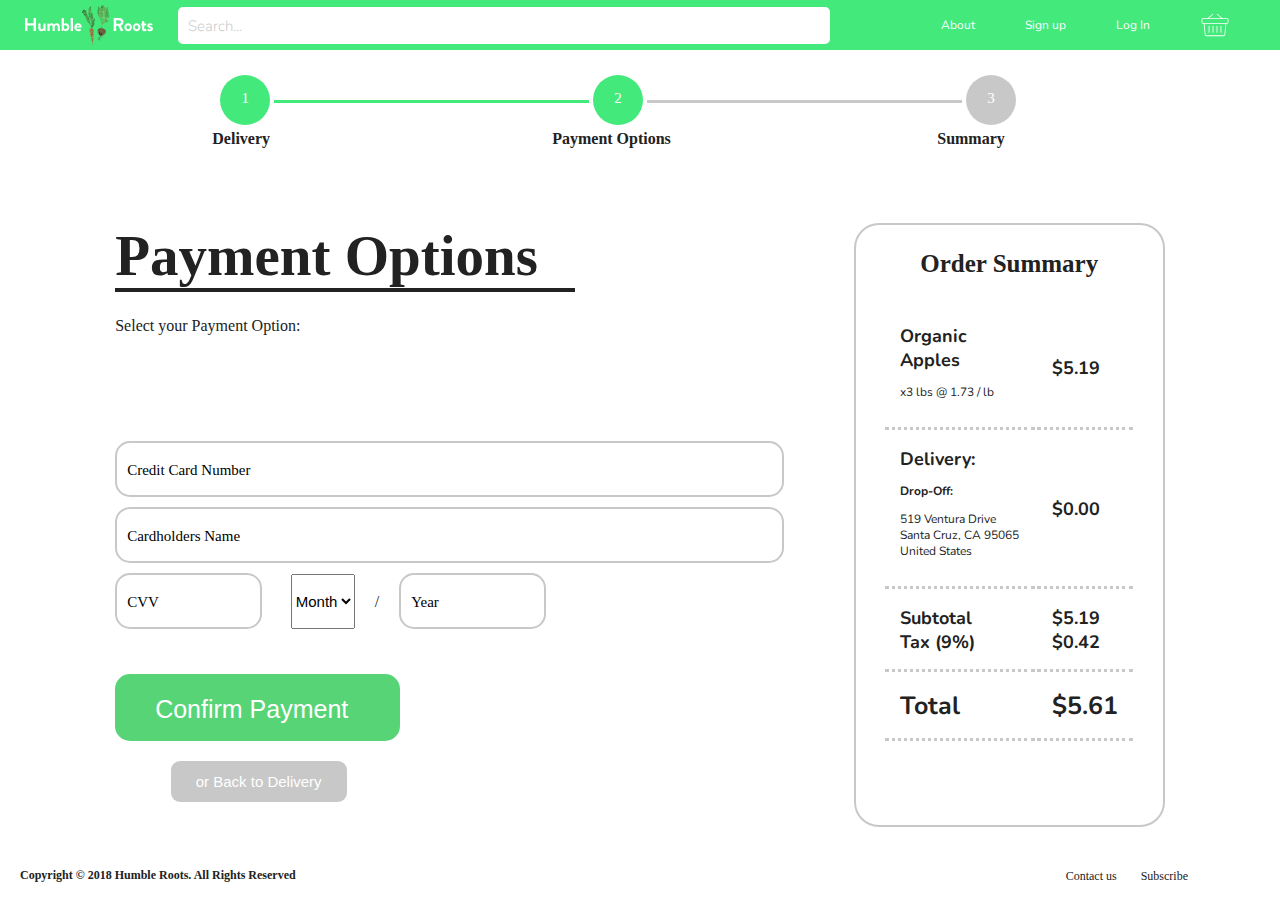
<file: pages/payment.html>
<!DOCTYPE HTML>
<html>

<head>
    <meta charset="utf-8">
    <link rel="stylesheet" href="https://use.fontawesome.com/releases/v5.0.9/css/all.css" integrity="sha384-5SOiIsAziJl6AWe0HWRKTXlfcSHKmYV4RBF18PPJ173Kzn7jzMyFuTtk8JA7QQG1" crossorigin="anonymous">
    <link href="main.css" type="text/css" rel="stylesheet">
    <script src="https://ajax.googleapis.com/ajax/libs/jquery/3.3.1/jquery.min.js"></script>
    <title>Humble Roots</title>

</head>

<!--Nav Bar Content-->

<body>

    <div id="nav_bar">
        <a href="../index.html"><img src="../icons/Clean%20Logo.svg" id="logo"></a>
        <input type="text" placeholder="Search..." id="nav_search">
        <ul>
            <li><a href="#">About</a></li>
            <li><a href="#">Sign up</a></li>
            <li><a href="#">Log In</a></li>
            <a href="basket.html"><img src="../icons/basket.svg" id="shopping_cart"></a>
        </ul>
    </div>


    <!--Top Content-->

    <div id="payment_content">

        <div class="breadcrumbs">
            <div class="circle" style="margin-left: 10%;">
                <p>1</p>
            </div>
            <div class="connector" style="background-color: #43E97B"></div>
            <div class="circle">
                <p>2</p>
            </div>
            <div class="connector"></div>
            <div class="circle" style="background-color: #C8C8C8;">
                <p>3</p>
            </div>
            <br>
            <h4 style="margin-left: 9.25%; margin-right: 26.5%;">Delivery</h4>
            <h4 style="margin-right: 25%;">Payment Options</h4>
            <h4 style="margin-right: 10%;">Summary</h4>
        </div>

        <div class="quick_summary">
            <h1>Order Summary</h1>
            <table>
                <tr>
                    <th></th>
                    <th></th>
                </tr>
                <tr>
                    <td>
                        <h2>Organic Apples</h2>
                        <p>x3 lbs @ 1.73 / lb</p>
                    </td>

                    <td>
                        <h2>$5.19</h2>
                    </td>
                </tr>
                <tr>
                    <td>
                        <h2>Delivery:</h2>
                        <p><strong>Drop-Off:</strong></p>
                        <p>519 Ventura Drive<br> Santa Cruz, CA 95065<br> United States</p>
                    </td>
                    <td>
                        <h2>$0.00</h2>
                    </td>
                </tr>
                <tr>
                    <td>
                        <h2>Subtotal</h2>
                        <h2>Tax (9%)</h2>
                    </td>

                    <td>
                        <h2>$5.19</h2>
                        <h2>$0.42</h2>
                    </td>
                </tr>
                <tr>
                    <td>
                        <h3>Total</h3>
                    </td>

                    <td>
                        <h3>$5.61</h3>
                    </td>
                </tr>

            </table>


        </div>

        <div class="payment_information">
            <h1 class="checkout_process_header">Payment Options </h1>
            <br>
            <p>Select your Payment Option:</p>
            <i class="fa fa-cc-mastercard"></i>
            <i class="fa fa-cc-visa"></i>
            <i class="fa fa-cc-discover"></i>
            <i class="fa fa-cc-amex"></i>
            <br>
            <br>
            <br>

            <input type="text" placeholder="Credit Card Number">
            <br>
            <input type="text" placeholder="Cardholders Name">
            <br>
            <input type="text" style="width: 20%" placeholder="CVV">
            <select>
    <option value="" disabled selected>Month</option>    
	<option value="1">1</option>
	<option value="2">2</option>
	<option value="3">3</option>
	<option value="4">4</option>
    <option value="5">5</option>
	<option value="6">6</option>
	<option value="7">7</option>
    <option value="8">8</option>
	<option value="9">9</option>
	<option value="10">10</option>
    <option value="11">11</option>
	<option value="12">12</option>
</select>/<input type="text" style="width: 20%; margin-left: 20px;" placeholder="Year">


            <button class="basket_link" onclick="location.href='summary.html';">Confirm Payment <i class="fa  fa-angle-double-right"></i></button> <br>
            <button class="continue_shopping" onclick="location.href='delivery.html';">or Back to Delivery</button>



        </div>


    </div>
    <!--Footer-->

    <div id="footer">
        <p>Copyright &copy; 2018 Humble Roots. All Rights Reserved</p>

        <ul>
            <li><a>Contact us</a></li>
            <li><a>Subscribe</a></li>
            <li><a><i class="fab fa-facebook-f"></i></a></li>
            <li><a><i class="fab fa-twitter"></i></a></li>
            <li><a><i class="fab fa-instagram"></i></a></li>
        </ul>

    </div>

</body>

</html>
</file>
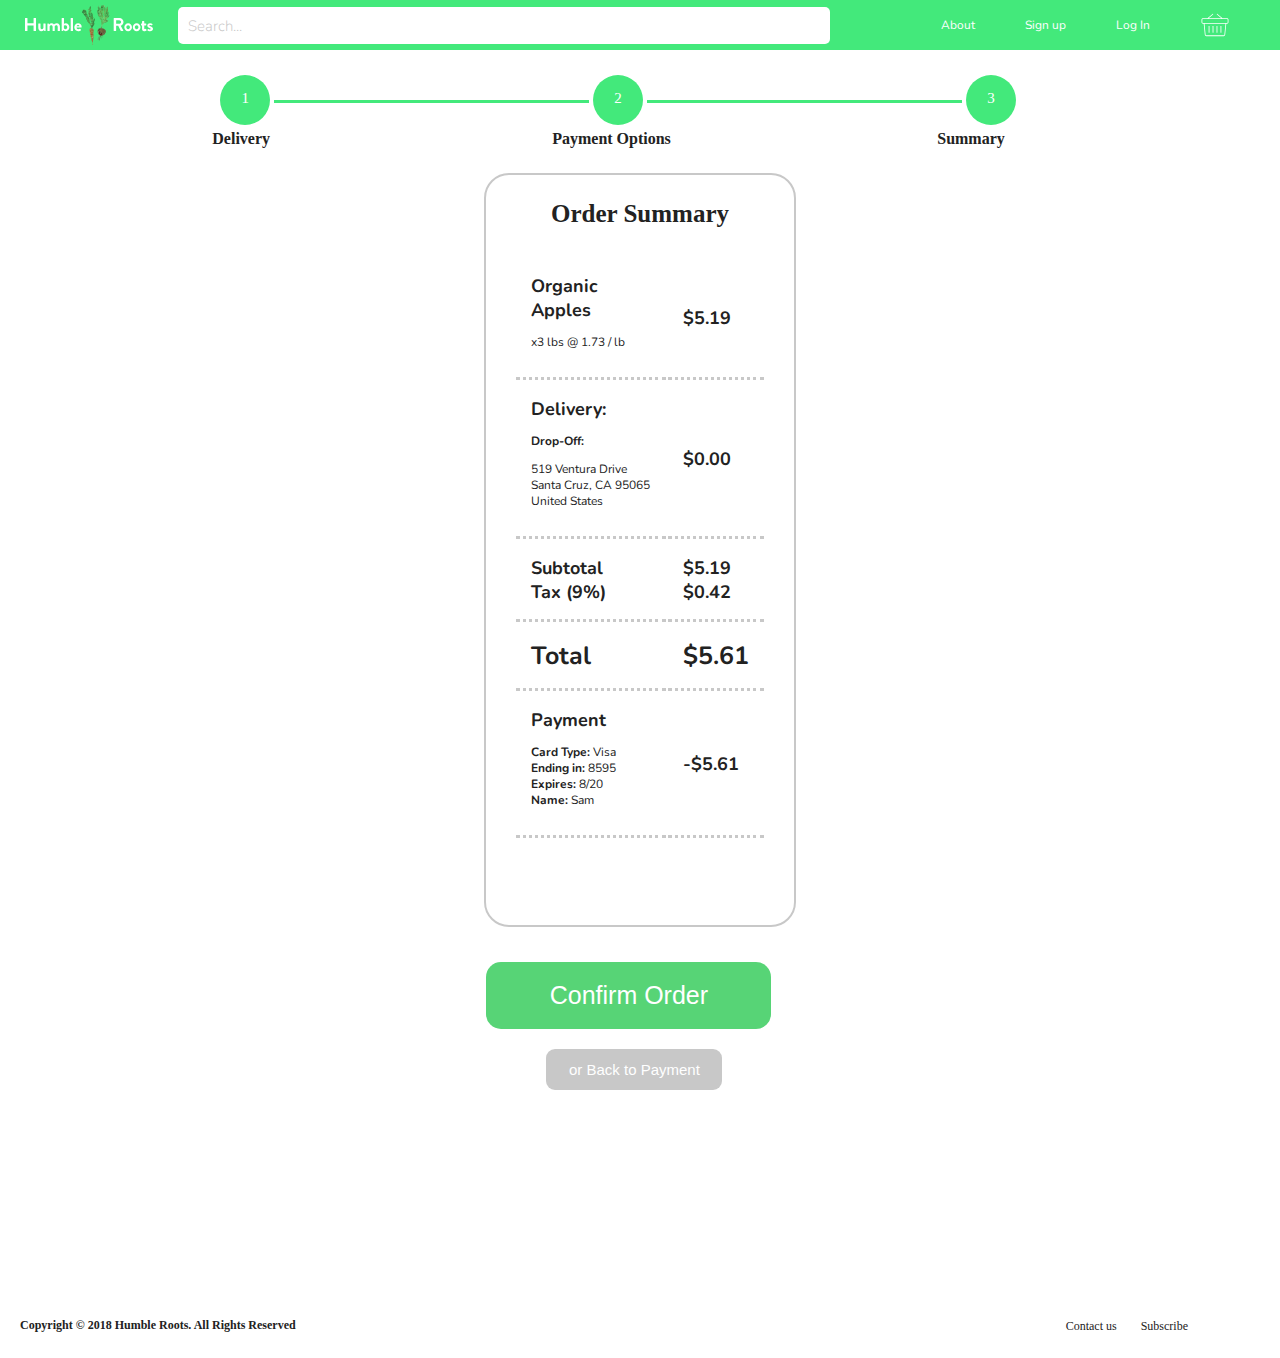
<file: pages/summary.html>
<!DOCTYPE HTML>
<html>

<head>
    <meta charset="utf-8">
    <link rel="stylesheet" href="https://use.fontawesome.com/releases/v5.0.9/css/all.css" integrity="sha384-5SOiIsAziJl6AWe0HWRKTXlfcSHKmYV4RBF18PPJ173Kzn7jzMyFuTtk8JA7QQG1" crossorigin="anonymous">
    <link href="main.css" type="text/css" rel="stylesheet">
    <script src="https://ajax.googleapis.com/ajax/libs/jquery/3.3.1/jquery.min.js"></script>
    <title>Humble Roots</title>

</head>

<!--Nav Bar Content-->

<body>

    <div id="nav_bar">
        <a href="../index.html"><img src="../icons/Clean%20Logo.svg" id="logo"></a>
        <input type="text" placeholder="Search..." id="nav_search">
        <ul>
            <li><a href="#">About</a></li>
            <li><a href="#">Sign up</a></li>
            <li><a href="#">Log In</a></li>
            <a href="basket.html"><img src="../icons/basket.svg" id="shopping_cart"></a>
        </ul>
    </div>


    <!--Top Content-->

    <div id="summary_content">

        <div class="breadcrumbs">
            <div class="circle" style="margin-left: 10%;">
                <p>1</p>
            </div>
            <div class="connector" style="background-color: #43E97B"></div>
            <div class="circle">
                <p>2</p>
            </div>
            <div class="connector" style="background-color: #43E97B"></div>
            <div class="circle" style="background-color: #43E97B">
                <p>3</p>
            </div>
            <br>
            <h4 style="margin-left: 9.25%; margin-right: 26.5%;">Delivery</h4>
            <h4 style="margin-right: 25%;">Payment Options</h4>
            <h4 style="margin-right: 10%;">Summary</h4>
        </div>

        <div class="quick_summary">
            <h1>Order Summary</h1>
            <table>
                <tr>
                    <th></th>
                    <th></th>
                </tr>
                <tr>
                    <td>
                        <h2>Organic Apples</h2>
                        <p>x3 lbs @ 1.73 / lb</p>
                    </td>

                    <td>
                        <h2>$5.19</h2>
                    </td>
                </tr>
                <tr>
                    <td>
                        <h2>Delivery:</h2>
                        <p><strong>Drop-Off:</strong></p>
                        <p>519 Ventura Drive<br> Santa Cruz, CA 95065<br> United States</p>
                    </td>
                    <td>
                        <h2>$0.00</h2>
                    </td>
                </tr>
                <tr>
                    <td>
                        <h2>Subtotal</h2>
                        <h2>Tax (9%)</h2>
                    </td>

                    <td>
                        <h2>$5.19</h2>
                        <h2>$0.42</h2>
                    </td>
                </tr>
                <tr>
                    <td>
                        <h3>Total</h3>
                    </td>

                    <td>
                        <h3>$5.61</h3>
                    </td>
                </tr>
                <tr>
                    <td>
                        <h2>Payment</h2>

                        <p><strong>Card Type:</strong> Visa<br>
                            <strong>Ending in:</strong> 8595<br>
                            <strong>Expires:</strong> 8/20<br>
                            <strong>Name:</strong> Sam
                        </p>
                    </td>
                    <td>
                        <h2>-$5.61</h2>
                    </td>
                </tr>


            </table>


        </div>

        <div class="checkout_buttons">
            <button class="basket_link" onclick="location.href='confirmed.html';">Confirm Order <i class="fa  fa-angle-double-right"></i></button> <br>
            <button class="continue_shopping" onclick="location.href='payment.html';">or Back to Payment</button>
        </div>


    </div>
    <!--Footer-->

    <div id="footer">
        <p>Copyright &copy; 2018 Humble Roots. All Rights Reserved</p>

        <ul>
            <li><a>Contact us</a></li>
            <li><a>Subscribe</a></li>
            <li><a><i class="fab fa-facebook-f"></i></a></li>
            <li><a><i class="fab fa-twitter"></i></a></li>
            <li><a><i class="fab fa-instagram"></i></a></li>
        </ul>

    </div>

</body>

</html>
</file>
<file: pages/main.css>
@import url('https://rsms.me/inter/inter-ui.css');

@import url('https://fonts.googleapis.com/css?family=Nunito:300,400,700');


#splash_content,
#wrapper {
    max-width: 688px;
}

#bottom_content,
#more_content {
    max-width: 890px;
}

body {
    font-family: "Inter UI";
    margin: 0 0 0 0;
    color: #222222;
}

/* Nav Bar*//* Nav Bar*//* Nav Bar*//* Nav Bar*//* Nav Bar*//* Nav Bar*//* Nav Bar*/

#nav_bar {
    height: 50px;
    background-color: #43e97b;
/*  background-color: #57D476; */
/*    background-image: linear-gradient(-20deg, #fc6076 0%, #ff9a44 100%); */
    margin-top: 0px;
    margin-right: 0px;
    position: absolute;
    top: 0;
    right: 0;
    left: 0;
    width: 100%;
    z-index: 100;
    overflow: hidden;
}


#nav_search {
    display: inline-block;
    height: 70%;
    width: 50%;
    margin-top: 7px;
    margin-left: 25px;
    font-size: 15px;
    border: 0px;
    padding-left: 10px;
    border-radius: 5px;
    font-family: "Nunito";
    
    
}

#nav_search:focus {
    outline: none;
	color: #222222;
    font-weight: 100px;
}

#logo {
    float: left;
    margin-top: 5px;
    margin-left: 25px;
    height: 40px;
}


#menu_icon{
    background: url(menu_icon.svg);
    display: hidden;
    width: 34px;
    height: 34px;
    
}


#nav_bar nav{
    float: right;
	
}

#nav_bar ul {
    list-style: none;
    float: right;
    margin-right: 0px;
    padding-left: 0px;
    margin-bottom: 0px;
    margin-top: 15px;
}

#nav_bar li {
    display: inline-block;
    margin-right: 50px;
    float: left;
}

#nav_bar li a {
    text-decoration: none;
    color: white;
    font-size: 12px;
    font-family: "Nunito";
    transition: 0.3s ease all !important;

}

#nav_bar li a:hover {
	border-bottom: 3px solid white; 
}

#shopping_cart {
    float: right;
    margin-right: 50px;
    margin-top: -5px;
    height: 30px;
}

/* VIDEO BANNER*//* VIDEO BANNER*//* VIDEO BANNER*//* VIDEO BANNER*//* VIDEO BANNER*/


/* this idea has since been abandoned, but will be resued by me for a future project. so disregard this portion.*/

#video_banner {
    margin-left: 0px;
    margin-top: 50px;
    height: 416px;
    background: rgba(0, 0, 0, 0.4);
    width: 100%;

}


#video_frame {
    position: absolute;
    top: 50px;
    width: 100%;
    height: 416px;
    margin-left: 0px;
    overflow: hidden;
    z-index: -99;

}


#video_frame img{
    width: 100%;
    height: 100%;
    margin-top: 0px;
    
}


#video {
    width: 100%;
    height: 150%;
    margin-top: -100px;
}


/* Splash Content*//* Splash Content*//* Splash Content*//* Splash Content*//* Splash Content*/

#splash_content {
    margin: 0 auto;
    margin-bottom: 100px;
    height: 416px;
}

#splash_header {
    position: absolute;
    top: 100px;
    width: 350px;
    font-size: 45px;
    color: white;
    font-family: 'Inter UI';

}

#wrapper {
    margin: 0 auto;
    position: absolute;
    top: 320px;
    width: 100%;
    height: 50px;
    padding: 5px;
    border-radius: 5px;
    background-color: white;
}



#icons{
    width: 1%;
    margin-left: 10px;
    color: rgb(200,200,200);
}


#search_produce {
    width: 37%;
    height: 50px;
    font-size: 20px;
    display: inline;
    border: 0px;
    background-color: rgba(0, 0, 0, 0);
    margin-left: 10px;
    font-weight: 250;
}

#divider{
    display: inline;
    color: #222222;
    font-size: 20px;
    font-weight: 100;
}


#search_location {
    width: 37%;
    height: 50px;
    font-size: 20px;
    display: inline;
    border: 0px;
    background-color: rgba(0, 0, 0, 0);
    margin-left: 15px;
    font-weight: 250;
}


::placeholder {
    color: rgb(200, 200, 200);
    font-weight: 250;
    
}

#search_location:focus,
#search_produce:focus {
    outline-width: 0;
    
}

#submit {
    float: right;
    width: 13%;
    height: 100%;
    background-color: #43e97b;
    font-family: "Inter UI";
    border-radius: 5px;
    border: 1px solid #43e97b;
    text-decoration: none;
    color: white;
    font-size: 14px;
    transition: 0.3s ease all !important;
}



#submit:hover {
    cursor: pointer;
    box-shadow: 0px 2px 4px 0px green;
}


/* Bottom Content*//* Bottom Content*//* Bottom Content*//* Bottom Content*//* Bottom Content*/
/* this portion was also abandoned.*/

#bottom_content {
    height: 30%;
    margin: 0 auto;
    margin-top: 20px;
    margin-bottom: 50px;
}


h1.bottom_header {
    font-size: 25px;
    color: #222222;
    margin: 0px 0px 0px 0px;
    
}

#underline{
    height: 3px;
    background-color: #222222;
    margin: 0px 0px 20px 0px;
    width: 25%;
    
}

/* Footer *//* Footer *//* Footer *//* Footer *//* Footer *//* Footer *//* Footer */

#footer {
    height: 58px;
    color: #222222;
    width: 100%;
    
}

#footer_border {
    background-color: #222222;
    height: 2px;
    width: 101.1%;
}

#footer ul {
    float: right;
    margin-right: 20px;
    
}

#footer li {
    font-weight: 100;
    text-decoration: none;
    font-size: 12px;
    display: inline-block;
    margin-left: 20px;
    padding-top: 0px;
}

#footer a:hover {
    cursor: pointer;
}

#footer p{
    font-weight: 700;
    text-decoration: none;
    font-size: 12px;
    display: inline-block;
    margin-left: 20px;
    margin-top: 18px;
    padding-top: 0px;
}


/* Single Item *//* Single Item *//* Single Item *//* Single Item *//* Single Item */


div.single_item {
    height: 259px;
    width: 200px;
    background-color: #222222;
    border-radius: 15px;
    margin-left: 0px;
    margin-right: 18px;
    transition: 0.3s ease all !important;
    margin-top: 10px;
    margin-bottom: 10px;
    display: inline-block;
}

div.single_item a{
    text-decoration: none;
}

div.single_item:hover{
    box-shadow: 0px 15px 15px 0px grey;
    cursor: pointer;
}

div.single_item img {
    height: 160px;
    width: 200px;
    border-top-right-radius: 15px;
    border-top-left-radius: 15px;
}


div.single_item ul li{
    display: inline-block;
    list-style: none;
}

p.product_name {
    color: white;
    font-size: 15px;
    margin: 15px 0px 0px 10px;
    text-decoration: none;
}

p.product_farm {
    width: 85px;
    color: white;
    font-size: 10px;
    margin: 0px 0px 0px 10px;
}

h3.product_price{
    margin: -38px 10px 0px 0px;
    color: white;
    font-size: 35px;
    float: right;
    text-decoration: none;
    width: 90px;
    
}

ul.tags {
    margin: 5px 0px 0px 10px;
    padding-left: 0px;
    width: 200px;
    display: inline-block;
}

#tag {
    margin: 0px 5px 0px 0px;
    font-size: 10px;
    width: 50px;
    height: 10px;
    padding: 2px 1px 5px 1px;
    border-radius: 5px;
    text-align: center;
}


li.organic_tag{
    background-image: linear-gradient(to right, #43e97b 0%, #38f9d7 100%);
    color: #222222;
}

li.vegan_tag {
    background-color: #FF9500;
/*    background-image: linear-gradient(to top, #4481eb 0%, #04befe 100%); */
    color: #222222;
}

li.pesticide_free{
    background-color: #FF3B30;
    color: white;
    text-decoration: line-through;
    
}

/* More Content *//* More Content *//* More Content *//* More Content *//* More Content */

#more_content {
	margin: 0 auto;
    margin-bottom: 100px;
    
}

#featured_farm {
    width: 100%;
    height: 400px;
}

#featured_farm_img{
    
    height: 100%;
    border-radius: 15px;
    display: inline-block;
    
    
}

#featured_farm_info {
    width: 55%;
    display: inline-block;
    float: right;
    border: 3px solid black;
    height: 100%;
    border-radius: 15px;
}

#featured_farm_info h3 {
    font-size: 50px;
    text-align: left;
}



/* Results Page *//* Results Page *//* Results Page *//* Results Page *//* Results Page *//* Results Page *//* Results Page *//* Results Page *//* Results Page *//* Results Page *//* Results Page *//* Results Page *//* Results Page *//* Results Page *//* Results Page *//* Results Page *//* Results Page *//* Results Page *//* Results Page *//* Results Page *//* Results Page */



/* Filters *//* Filters *//* Filters *//* Filters *//* Filters *//* Filters *//* Filters */


#filter_menu {
	width: 15%;
    height: 400px;
    margin-left: 25px;
    margin-top: 42px;
    background-color: white;
    border-right: 3px solid #c8c8c8;
    float: left;
    position: fixed;
}

#filter_menu h3{
    padding-top: 50px;
    margin-top: 0px;
    margin-left: 15px;
    font-size: 19px;
    font-weight: 100;
}

#price_filter h4 {
    margin-left: 15px;
    margin-bottom: 5px;
    font-size: 12px;
}

#ranges{
    margin-left: 15px;
}

#ranges input{
    width: 40px;
    height: 25px;
    display: inline-block;
    border-radius: 5px;
    border: 1.5px solid #222222;
    padding-left: 5px;
    background-color: white;
}

#ranges input:focus{
    color: #222222;
}

#ranges p{
    display: inline-block;
    font-size: 10px;
    font-weight: 100;
}


#rating_filter h4{
    margin-left: 15px;
    margin-bottom: 5px;
    font-size: 12px;
}

.rating span.star {
    font-family: 'FontAwesome';
    font-weight: normal;
    font-style: normal;
    display: inline-block;
}

.rating span.star:before {
    content: "\f006";
    padding-right: 5px;
    color: #222222;
}

.rating {
    unicode-bidi: bidi-override;
    direction: rtl;
    font-size: 15px;
    margin-left: 10px;
    width: 100px;
}

.rating > span {
  display: inline-block;
  position: relative;
  width: 15px;
}

.rating > span:hover:before,
.rating > span:hover ~ span:before {
   content: "\f005";
   position: relative;
   right: 0; 
   color: gold;
}

#tags_filter h4 {
    margin-left: 15px;
    margin-bottom: 5px;
    font-size: 12px;
}

#tags_filter ul{
    list-style: none;
    padding-left: 0px;
    margin-left: 15px;
    margin-top: 5px;
}

#tags_filter ul label {
    font-size: 10px;
    font-weight: 500;
}

/* Results *//* Results *//* Results *//* Results *//* Results *//* Results *//* Results */


#results_menu{
    width: 80%;
    height: 100%;
    float: right;
    margin-top: 42px;
    margin-right: 0px;
    border-bottom: 3px solid #c8c8c8;
    margin-bottom: 10px;
}

#results_menu h1{
    padding-top: 5px;
	margin-left: 25px;
    display: inline-block;
    font-size: 25px;
    font-weight: 500;
    border-bottom: 3px solid #222222;
}

div.dropdown{
    float: right;
    margin-top: 25px;
    margin-right: 50px;
}

div.dropdown label{
    font-size: 12px;
    font-weight: 100;
}

div.dropdown select {
    height: 25px;
    color: white;
    background-color: #222222;
}

#actual_results{
    width: 80%;
    height: 100%;
    background-color: white;
    float: right;
    margin-top: 0px;
    margin-right: 0px; 
    margin-bottom: 50px;    
}

#actual_results div.single_item{
    margin-left: 30px;
	margin-right: 0px;
}



/* Item View Page *//* Item View Page *//* Item View Page *//* Item View Page *//* Item View Page *//* Item View Page *//* Item View Page *//* Item View Page *//* Item View Page *//* Item View Page *//* Item View Page *//* Item View Page */


#item_view {
    height: 460px;
    width: 100%;
    background-color: #222222;
    margin-top: 50px;
}

div.item_image {
    float: left;
    height: 460px;
    width: 61.8%;
    border-bottom: 1px solid #222222;
}

div.item_information {
    float: right;
    background-color: white;
    border-bottom: 1px solid #222222;
    height: 460px;
    width: 38.2%;
}

div.item_information h1{
    font-size: 41px;
    font-family: "Nunito";
    font-weight: 900;
    margin-bottom: 0px;
    margin-left: 50px;
}

div.item_information p{
    font-size: 15px;
    font-family: "Nunito";
    font-weight: 100;
    margin-top: 5px;
    margin-bottom: 0px;
    margin-left: 50px;
}

div.item_price {
    margin-top: 0px;
    margin-left: 50px;
    font-family: "Nunito";    
    margin-bottom: 5px;
}


div.item_price h3{
    display: inline-block;
    margin-right: 10px;
    font-weight: 900;
    margin-bottom: 0px;

}

div.item_price h2{
    display: inline-block;
    font-size: 30px;
    font-weight: 900;
    margin-bottom: 0px;

}

div.item_price p{
    margin-left: 5px;
    display: inline-block;
    margin-bottom: 0px;

}

div.item_review{
    margin-left: 50px;
    font-family: "Nunito"
}

div.delivery_tag {
    margin-left: 50px;
    width: 150px;
}

div.delivery_tag p{
    margin-left: 0px;
    display: inline-block;
    margin-top: 0px;
}

#shipping_tag {
    display: inline-block;
}

#shipping_tag h4{
    border-radius: 8px;
    padding-top: 5px;
    font-family: "nunito";
    font-size: 10px;
    font-weight: 900;
    text-align: center;
    height: 20px;
    width: 40px;
    color: white;
    background-color: #04befe;
}

#add_to_cart {
    font-size: 25px;
    margin-top: 100px;
    margin-left: 90px;
    width: 285px;
    height: 67px;
    border-radius: 15px;
    border: none;
    color: white;
    background-color: rgb(255,59,48);
    transition: 0.3s ease all !important;
    
}

#add_to_cart:hover {
    cursor: pointer;
    box-shadow: 0px 5px 2px 0px #8A211C;
}

#add_to_cart:focus {
    outline: none;   
}


/* Success Page *//* Success Page *//* Success Page *//* Success Page *//* Success Page *//* Success Page *//* Success Page *//* Success Page *//* Success Page *//* Success Page *//* Success Page *//* Success Page *//* Success Page *//* Success Page *//* Success Page *//* Success Page *//* Success Page *//* Success Page */


#success_banner {
    height: 263px;
    width: 100%;
    margin-top: 50px;
}

h1.action_success {
    font-size: 92px;
    margin-left: 100px;
    padding-top: 50px;
    margin-top: 0px;
    margin-bottom: 0px;
    
}

p.action_description {
    font-size: 21px; 
    margin-left: 100px;
    margin-top: 0px;
    margin-bottom: 0px;
    font-weight: 100;
    font-family: "Nunito";
}


#action_options {
    float: right;
    margin-top: -120px;
    margin-right: 150px;
    width: 285px;
    height: 150px;
}

button.basket_link,
#basket button.proceed_checkout{
    font-size: 25px;
    margin-top: 10px;
    margin-left: 0px;
    width: 285px;
    height: 67px;
    border-radius: 15px;
    border: none;
    color: white;
    background-color: #57D476;
    transition: 0.3s ease all !important;
    
    
}

button.continue_shopping {
    font-size: 15px;
    margin-top: 20px;
    margin-left: 60px;
    width: 176px;
    height: 41px;
    border-radius: 9px;
    border: none;
    color: white;
    background-color: rgb(200,200,200);
    transition: 0.3s ease all !important;
    
}

button.basket_link:hover,
#basket button.proceed_checkout:hover {
    cursor: pointer;
    box-shadow: 0px 5px 2px 0px #398D4E;
}

button.continue_shopping:hover {
    cursor: pointer;
    box-shadow: 0px 5px 2px 0px grey;
}


/* Basket *//* Basket *//* Basket *//* Basket *//* Basket *//* Basket *//* Basket *//* Basket *//* Basket *//* Basket *//* Basket *//* Basket *//* Basket *//* Basket *//* Basket *//* Basket *//* Basket *//* Basket *//* Basket *//* Basket *//* Basket *//* Basket *//* Basket *//* Basket *//* Basket *//* Basket *//* Basket */


#basket{
    margin-top: 50px;
    height: 426px;
    background-color: white;
}

h1.basket_banner {
    width: 330px;
    margin-top: 0px;
    margin-left: 10%;
    margin-bottom: 25px;
    font-size: 57px;
    padding-top: 50px;
    padding-left: 0px;
    border-bottom: 3px dotted #222222;
}


#tally {
    max-width: 1024px;
    margin: 0 auto;
    width: 80%;
}

#tally tr {
    text-align: left;
    font-size: 19px;
}

#tally th, #tally  td {
    border-bottom: 3px solid #222222;
}

td{
    padding: 15px;
}

td.item{
    width: 61%;

}

td.item img{
    display: inline-block;
    float: left;
    margin-left: 0px;
    margin-right: 0px;
    border: none;
    border-radius: 20px;
    
    
}

td.item h1{
    display: inline-block;
    float: left; 
    margin-top: 0px;
    margin-bottom: 0px;
    margin-left: 10px;
    font-family: "nunito";
    font-size: 31px;
    
}

td.item p{
    display: inline-block;
    float: left;
    margin-top: 0px;
    margin-bottom: 0px;
    margin-left: 10px;
    font-family: "nunito";
    font-size: 12px;
    
}

td div.item_review {
    float: left;
    margin-left: 10px;
    font-size: 12px;
}

td ul.tags{
    margin-top: 0px;
    
}

td #tag {
    display: inline-block;
}


td.quantity {
    width: 24%;
    transition: 0.3s ease all !important;
}


td.quantity input{
    height: 20px;
    width: 50px;
    margin-top: 0px;
    display: inline-block;
}


td.price {
    width: 15%;    
    transition: 0.3s ease all !important;
}

td.price h1{
    display: inline-block;
    font-family: "Nunito";
    font-weight: 900;
    font-size: 31px;
    margin-top: 0px;
    margin-bottom: 0px;

}

td.price p{
    display: inline-block;
    font-family: "Nunito";
    font-weight: 900;
    font-size: 12px;
    margin-top: 0px;
    margin-bottom: 0px;
    margin-left: 10px;

}

div.subtotal {
    float: right;
    margin-top: 20px;
    margin-right: 10%;
    width: 200px;
}

div.subtotal h1{
    display: inline-block;
    margin-top: 0px;
    margin-bottom: 0px;
    font-size: 25px;
}

div.subtotal p{
    display: inline-block;
    margin-top: 0px;
    margin-bottom: 0px;
    margin-left: 20px;
    font-size: 19px;
}

#basket button.proceed_checkout {
    float: right;
    margin-right: 10%;
    margin-top: 5px;
    font-size: 15px;
    height: 57px;
    width: 210px;
}


/* Delivery Options *//* Delivery Options *//* Delivery Options *//* Delivery Options *//* Delivery Options *//* Delivery Options *//* Delivery Options *//* Delivery Options *//* Delivery Options *//* Delivery Options */


#delivery_body {
    margin-top: 50px;
    height: 1000px;
    margin-top: 50px;
    margin-bottom: 50px;
}

#delivery_content{
    float: left;
    margin-left: 9%;
}

h1.checkout_process_header{
    font-size: 57px;
    margin-top: 50px;
    margin-bottom: 25px;
    display: inline-block;
    width: 460px;
    border-bottom: 4px solid #222222;
}


div.delivery_option{
    margin-top: 25px;
    margin-bottom: 0px;
    width: 400px;
}


p.delivery_option{
    font-size: 31px;
    display: inline-block;
    margin-top: 0px;
    margin-left: 15px;
    margin-bottom: 0px;
    font-weight: 900;
}


p.delivery_estimate {
    display: inline-block;
    font-size: 19px;
    margin-top: 0px;
    margin-left: 32px;
    margin-bottom: 0px;
    font-family: "nunito";
    font-weight: 100;
}

p.time_estimate{
    display: inline-block;
    font-size: 19px;
    margin-left: 5px;
    margin-top: 0px;
    margin-bottom: 0px;
    color: #57D476;
    font-family: "nunito";
    font-weight: 900;
}


#map{
    height: 415px;
    width: 38%;
    margin-top: 50px;
    float: right;
    display: inline-block;
    border-radius: 25px;
    margin-right: 9%;
}


#delivery_content #action_options {
    margin-top: 25px;
    margin-right: 0px;
    float: left;
	
}

#delivery_content button.continue_shopping {
        margin-left: 19%;
}

div.breadcrumbs {
    max-width: 82%;
    margin: 0 auto;
    padding-top: 25px;
    margin-bottom: 25px;
}


div.circle {
    display: inline-block;
    width: 50px;
    height: 50px;
    background-color: #43E97B;
    border-radius: 25px;
    text-align: center;
}

div.connector{
    height: 3px;
    background-color: #C8C8C8;
    width: 30%;
    display: inline-block;
}

div.circle p{
    height: 30px;
    margin-top: 0px;
    margin-bottom: 0px;
    padding-top: 15px;
    padding-bottom: 0px;
    color: white;
    font-size: 15px;
}

div.circle label {
    text-align: center;
}

div.breadcrumbs h4{
    margin-top: 5px;
    margin-bottom: 0px;
    display: inline-block;
}

#delivery_address{
    width: 500px;
    margin-top: 50px;
    display: none;
    transition: 0.3s ease all !important;
    
}


#delivery_address label{
    font-weight: 100;
}

#delivery_address input{
    height: 20px;
    width: 90%;
    margin-bottom: 10px;
    font-size: 12px;
    border: 1px solid #c8c8c8;
    padding-left: 5px;
    border-radius: 5px;
    font-family: "Nunito";
}

#delivery_address select{
    width: 150px;
    height: 25px;
}


/* Payment Information *//* Payment Information *//* Payment Information *//* Payment Information *//* Payment Information *//* Payment Information *//* Payment Information *//* Payment Information *//* Payment Information */


#payment_content{
    margin-top: 50px;
    height: 800px;
}

div.payment_information{
    width: 51%;
    height: 70%;
    margin-left: 9%;
}

div.payment_information p{
    margin-bottom: 5px;
    margin-top: 0px;
}

div.payment_information i{
    font-family: "fontawesome";
    font-size: 57px;
    font-weight: 100;
    margin-right: 12px;
}

div.payment_information input{
    margin-bottom: 10px;
    height: 50px;
    width: 100%;
    border: 2px solid #c8c8c8;
    border-radius: 15px;
    padding-left: 10px;
    font-size: 15px;
}

div.payment_information select{
    height: 55px;
    margin-left: 25px;
    margin-right: 20px;
    font-size: 15px;
}

div.payment_information input::placeholder{
    color: black;
    font-size: 15px;
    font-family: "inter ui";
    font-weight: 100;
}

#payment_content button.basket_link{
    margin-top: 35px;
}

#payment_content button.basket_link i{
    font-size: 30px;
    font-weight: 900;
	
}

#payment_content button.continue_shopping{
    margin-left: 8.5%;
	
}

div.quick_summary{
    float: right;
    width: 24%;
    margin-top: 50px;
    margin-right: 9%;
    height: 600px;
    background-color: white;
    border: 2px solid #c8c8c8;
    border-radius: 25px;
}


div.quick_summary h1{
    text-align: center;
    font-size: 25px;
    margin-bottom: 25px;
    margin-top: 25px;
    
}

div.quick_summary table{
    width: 82%;
    margin-left: 9%;
    margin-right: 9%;
}

div.quick_summary tr{
    text-align: left;
    font-size: 12px;
    font-family: "nunito";
}


div.quick_summary td{
    border-bottom: 3px dotted #c8c8c8;
}

div.quick_summary tr h2{
    margin-top: 0px;
    margin-bottom: 0px;
}

div.quick_summary tr h3 {
    font-size: 25px;
    margin-bottom: 0px;
    margin-top: 0px;
}


/* Summary *//* Summary *//* Summary *//* Summary *//* Summary *//* Summary *//* Summary *//* Summary *//* Summary *//* Summary *//* Summary *//* Summary *//* Summary *//* Summary *//* Summary *//* Summary *//* Summary *//* Summary */


#summary_content{
    margin-top: 50px;
    height: 1250px;
}

#summary_content div.quick_summary{
    float: none;
    max-width: 24%;
    margin: 0 auto;
    height: 750px;
    
}

#summary_content div.checkout_buttons{
    float: none;
    max-width: 24%;
    margin: 0 auto;
    margin-top: 25px;
}


/* Thank You*//* Thank You*//* Thank You*//* Thank You*//* Thank You*//* Thank You*//* Thank You*//* Thank You*//* Thank You*//* Thank You*/


#continue_shopping:hover{
    cursor: pointer;
    box-shadow: 0px 5px 2px 0px #0384B0;
}




/* Responsiveness *//* Responsiveness *//* Responsiveness *//* Responsiveness *//* Responsiveness *//* Responsiveness *//* Responsiveness *//* Responsiveness *//* Responsiveness *//* Responsiveness *//* Responsiveness *//* Responsiveness *//* Responsiveness *//* Responsiveness *//* Responsiveness *//* Responsiveness */
</file>
